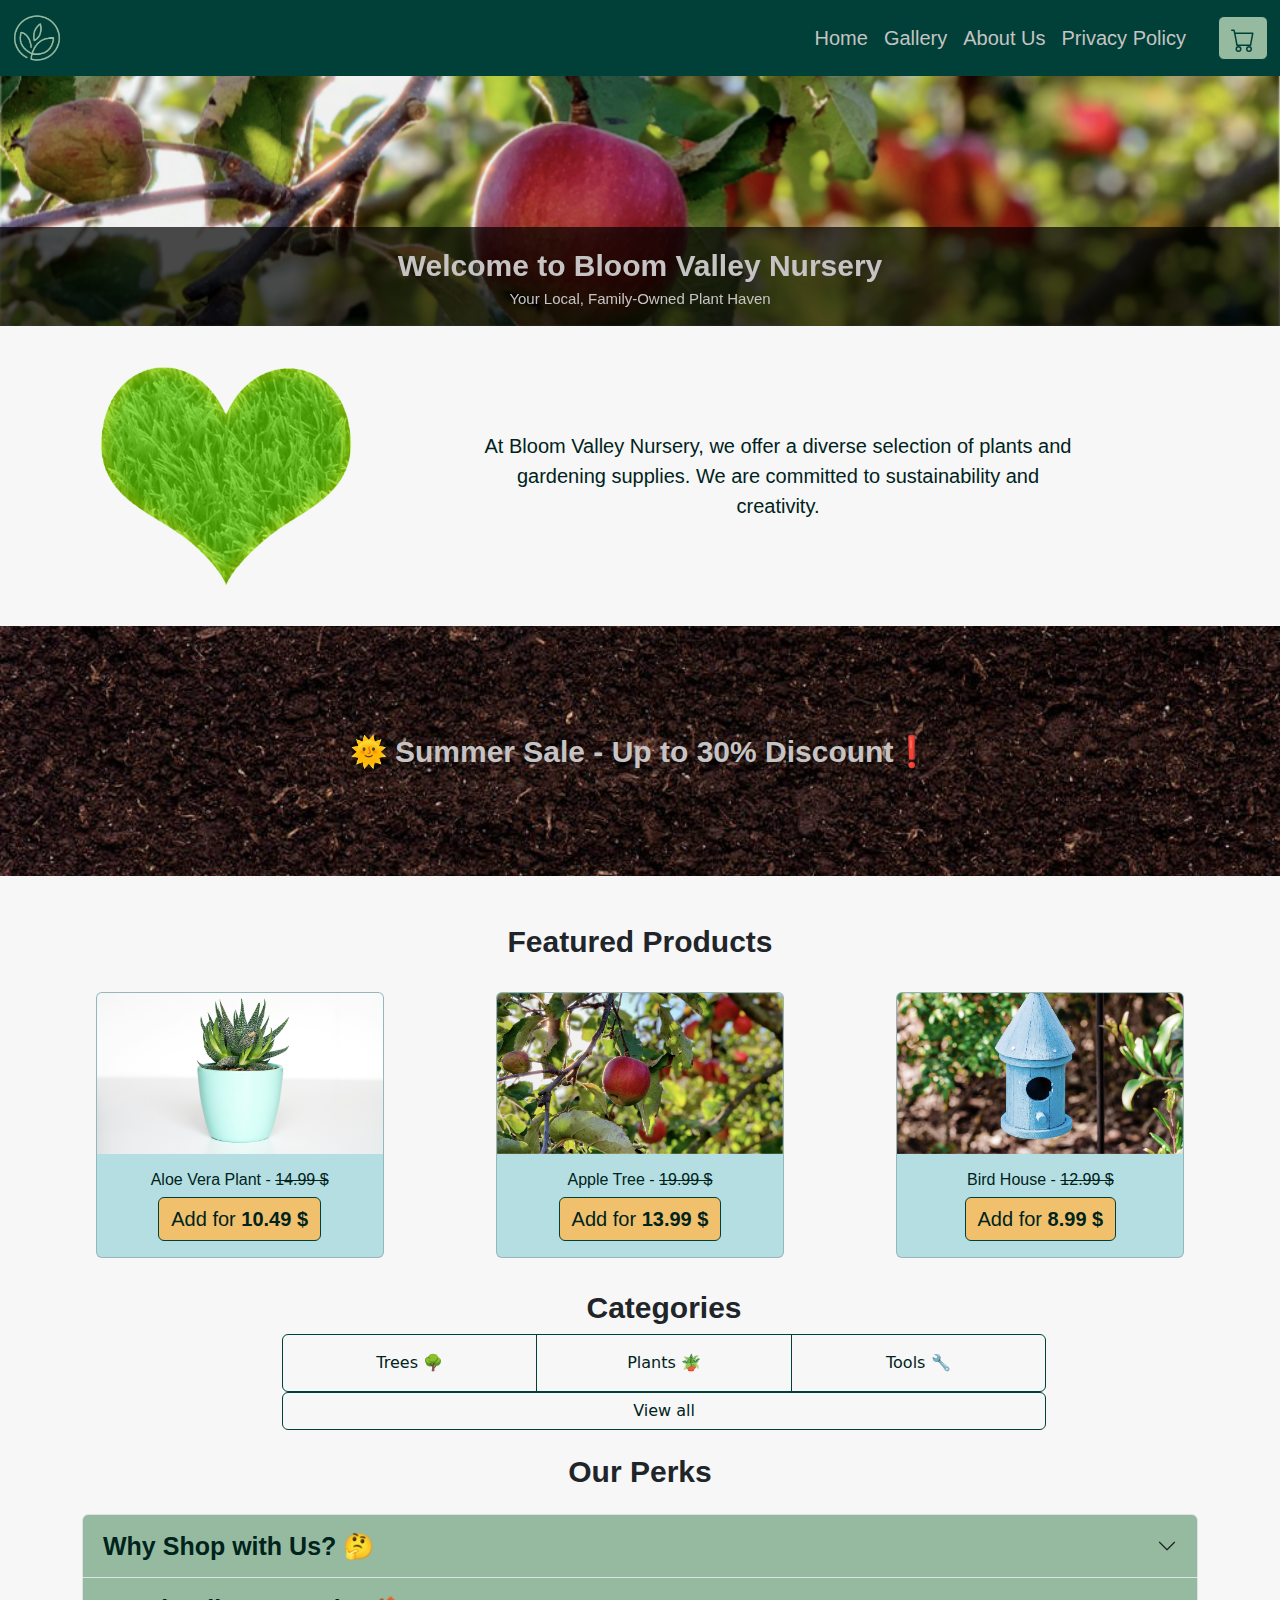
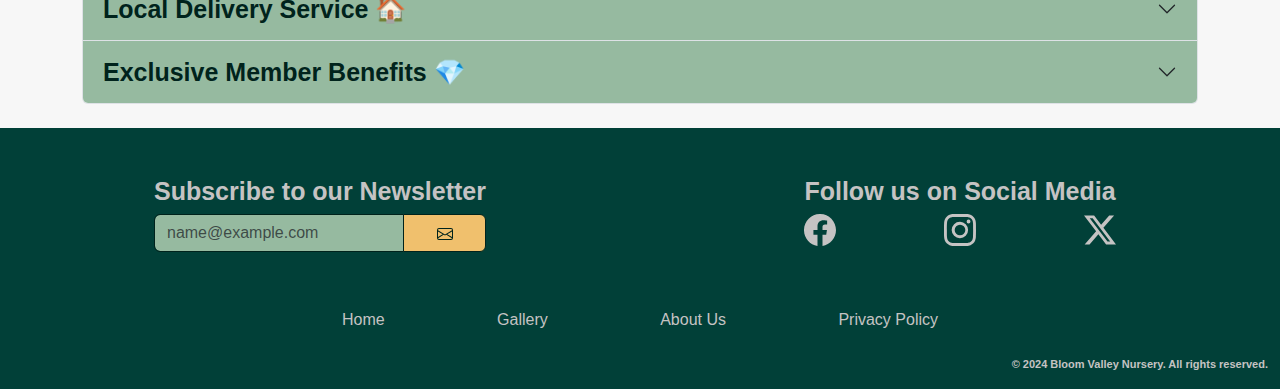
<file: index.html>
<!DOCTYPE html>
<html lang="en">

<head>
  <!-- Metadata and title -->
  <meta charset="UTF-8">
  <meta name="viewport" content="width=device-width, initial-scale=1.0">
  <title>Home - Bloom Valley Nursery</title>
  
  <!-- Bootstrap CSS for styling -->
  <link href="https://cdn.jsdelivr.net/npm/bootstrap@5.3.3/dist/css/bootstrap.min.css" rel="stylesheet"
    integrity="sha384-QWTKZyjpPEjISv5WaRU9OFeRpok6YctnYmDr5pNlyT2bRjXh0JMhjY6hW+ALEwIH" crossorigin="anonymous">
  
  <!-- Custom CSS files -->
  <link href="home.css" rel="stylesheet">
  <link href="assets/typography.css" rel="stylesheet">
</head>

<body>
  <!-- Navigation bar -->
  <header id="main-navbar"></header>

  <!-- Welcome Section with Carousel -->
  <div id="welcome" class="container-fluid title-large text-center px-0 position-relative">
    <div id="autoCarousel" class="carousel slide" data-bs-ride="carousel">
      <div class="carousel-inner">
        <!-- Carousel items -->
        <div class="carousel-item active">
          <img src="assets/carousel/img1.png" class="d-block w-100" alt="Image 1">
        </div>
        <div class="carousel-item">
          <img src="assets/carousel/img2.png" class="d-block w-100" alt="Image 2">
        </div>
        <div class="carousel-item">
          <img src="assets/carousel/img3.png" class="d-block w-100" alt="Image 3">
        </div>
      </div>
    </div>
    <div id="home-title" class="position-absolute bottom-0 end-0 p-3">
      <div class="title-large">Welcome to Bloom Valley Nursery</div>
      <div class="subtitle">Your Local, Family-Owned Plant Haven</div>
    </div>
  </div>

  <!-- Introduction Section -->
  <div id="introduction" class="container-fluid my-4">
    <div class="row">
      <div class="col-6 col-md-3 d-flex justify-content-center align-items-center">
        <img src="assets/grassHeart.png" class="img-fluid mx-auto" alt="Heart-shaped grass">
      </div>
      <div class="col-6 col-md-9 d-flex justify-content-center align-items-center">
        <p class="body-large text-end text-md-center my-0">
          At Bloom Valley Nursery, we offer a diverse selection of plants and gardening supplies. We are committed to sustainability and creativity.
        </p>
      </div>
    </div>
  </div>

  <!-- Promotion Section -->
  <div id="promotion" class="container-fluid p-0 m-0 position-relative">
    <img src="assets/soil.png" class="d-block w-100" alt="Soil">
    <p class="title-large position-absolute top-50 start-50 translate-middle mb-0 mt-4 mt-sm-4 mt-md-0 text-center">
      🌞 Summer Sale - Up to 30% Discount❗
    </p>
  </div>

  <!-- Featured Products Section -->
  <div id="featured-products" class="container-fluid d-flex justify-content-center pt-4">
    <div class="row">
      <div class="col-12">
        <h1 class="title-large my-4 text-center">Featured Products</h1>
      </div>
      <!-- Product Cards -->
      <div class="col m-2 p-0 d-flex justify-content-center">
        <div class="card" style="width: 18rem;">
          <img src="assets/products/aloe.png" class="card-img-top" alt="aloe">
          <div class="card-body d-flex flex-column justify-content-center align-items-center">
            <h5 class="card-title body">Aloe Vera Plant - <span class="text-decoration-line-through">14.99 $</span></h5>
            <button class="btn btn-primary body-large add-to-cart-btn" data-item="Aloe Vera Plant" data-price="10.49"">Add for <strong>10.49 $</strong></button>
          </div>
        </div>
      </div>
      <div class="col m-2 p-0 d-flex justify-content-center">
        <div class="card" style="width: 18rem;">
          <img src="../assets/products/appleTree.png" class="card-img-top" alt="appleTree">
          <div class="card-body d-flex flex-column justify-content-center align-items-center">
            <h5 class="card-title body">Apple Tree - <span class="text-decoration-line-through">19.99 $</span></h5>
            <button class="btn btn-primary body-large add-to-cart-btn" data-item="Apple Tree" data-price="13.99"">Add for <strong>13.99 $</strong></button>
          </div>
        </div>
      </div>
      <div class="col m-2 p-0 d-flex justify-content-center">
        <div class="card" style="width: 18rem;">
          <img src="../assets/products/birdHouse.png" class="card-img-top" alt="birdHouse">
          <div class="card-body d-flex flex-column justify-content-center align-items-center">
            <h5 class="card-title body">Bird House - <span class="text-decoration-line-through">12.99 $</span></h5>
            <button class="btn btn-primary body-large add-to-cart-btn" data-item="Bird House" data-price="8.99"">Add for <strong>8.99 $</strong></button>
          </div>
        </div>
      </div>
    </div>
  </div>

  <!-- Categories Section -->
  <div id="categories" class="container-fluid d-flex justify-content-center mt-4 mx-4">
    <div class="row">
      <div class="col-12">
        <h1 class="text-center title-large">Categories</h1>
      </div>
      <div class="col-12 d-flex justify-content-center p-0">
        <div class="btn-group w-100" role="group">
          <a href="gallery/gallery.html#trees" class="btn btn-outline-primary px-5 py-3 w-100">Trees 🌳</a>
          <a href="gallery/gallery.html#plants" class="btn btn-outline-primary px-5 py-3 w-100">Plants 🪴</a>
          <a href="gallery/gallery.html#tools" class="btn btn-outline-primary px-5 py-3 w-100">Tools 🔧</a>
        </div>
      </div>
      <div class="col-12 d-flex justify-content-center p-0">
        <a href="gallery/gallery.html" class="btn btn-outline-primary w-100">View all</a>
      </div>
    </div>
  </div>

  <!-- Perks Section -->
  <div id="perks" class="container mt-4">
    <h1 class="text-center title-large mb-4">Our Perks</h1>
    <div class="accordion" id="accordionExample">
      <!-- Accordion Item 1 -->
      <div class="accordion-item">
        <h2 class="accordion-header">
          <button class="accordion-button collapsed title" type="button" data-bs-toggle="collapse"
            data-bs-target="#collapseOne">
            Why Shop with Us? 🤔
          </button>
        </h2>
        <div id="collapseOne" class="accordion-collapse collapse" data-bs-parent="#accordionExample">
          <div class="accordion-body body">
            <ul>
              <li><strong>✅ High-Quality Plants</strong>: We offer only the highest quality plants.</li>
              <li><strong>🧑‍🌾 Expert Gardening Advice</strong>: Get tips from our knowledgeable staff.</li>
              <li><strong>♻️ Sustainable Practices</strong>: Committed to eco-friendly practices.</li>
            </ul>
          </div>
        </div>
      </div>
      <!-- Accordion Item 2 -->
      <div class="accordion-item">
        <h2 class="accordion-header">
          <button class="accordion-button collapsed title" type="button" data-bs-toggle="collapse"
            data-bs-target="#collapseTwo">
            Local Delivery Service 🏠
          </button>
        </h2>
        <div id="collapseTwo" class="accordion-collapse collapse" data-bs-parent="#accordionExample">
          <div class="accordion-body body">
            <ul>
              <li><strong>⏩ Convenient and Fast</strong>: Delivery right to your doorstep.</li>
              <li><strong>🔐 Safe and Secure</strong>: Carefully packaged and transported.</li>
              <li><strong>⌚ Flexible Scheduling</strong>: Choose a delivery time that suits you.</li>
            </ul>
          </div>
        </div>
      </div>
      <!-- Accordion Item 3 -->
      <div class="accordion-item">
        <h2 class="accordion-header">
          <button class="accordion-button collapsed title" type="button" data-bs-toggle="collapse"
            data-bs-target="#collapseThree">
            Exclusive Member Benefits 💎
          </button>
        </h2>
        <div id="collapseThree" class="accordion-collapse collapse" data-bs-parent="#accordionExample">
          <div class="accordion-body body">
            <ul>
              <li><strong>👑 Loyalty Rewards Program</strong>: Earn points and redeem for discounts.</li>
              <li><strong>🚩 Members-Only Events</strong>: Invitations to exclusive events.</li>
              <li><strong>🕐 Early Access to Sales</strong>: Be the first to know about sales and offers.</li>
            </ul>
          </div>
        </div>
      </div>
    </div>
  </div>

  <!-- Footer -->
  <footer id="main-footer"></footer>

  <!-- JavaScript files -->
  <script src="home.js"></script>
  <script src="store-interactions.js"></script>
  <script src="https://cdn.jsdelivr.net/npm/bootstrap@5.3.3/dist/js/bootstrap.bundle.min.js"
    integrity="sha384-YvpcrYf0tY3lHB60NNkmXc5s9fDVZLESaAA55NDzOxhy9GkcIdslK1eN7N6jIeHz" crossorigin="anonymous"></script>
</body>

</html>
</file>
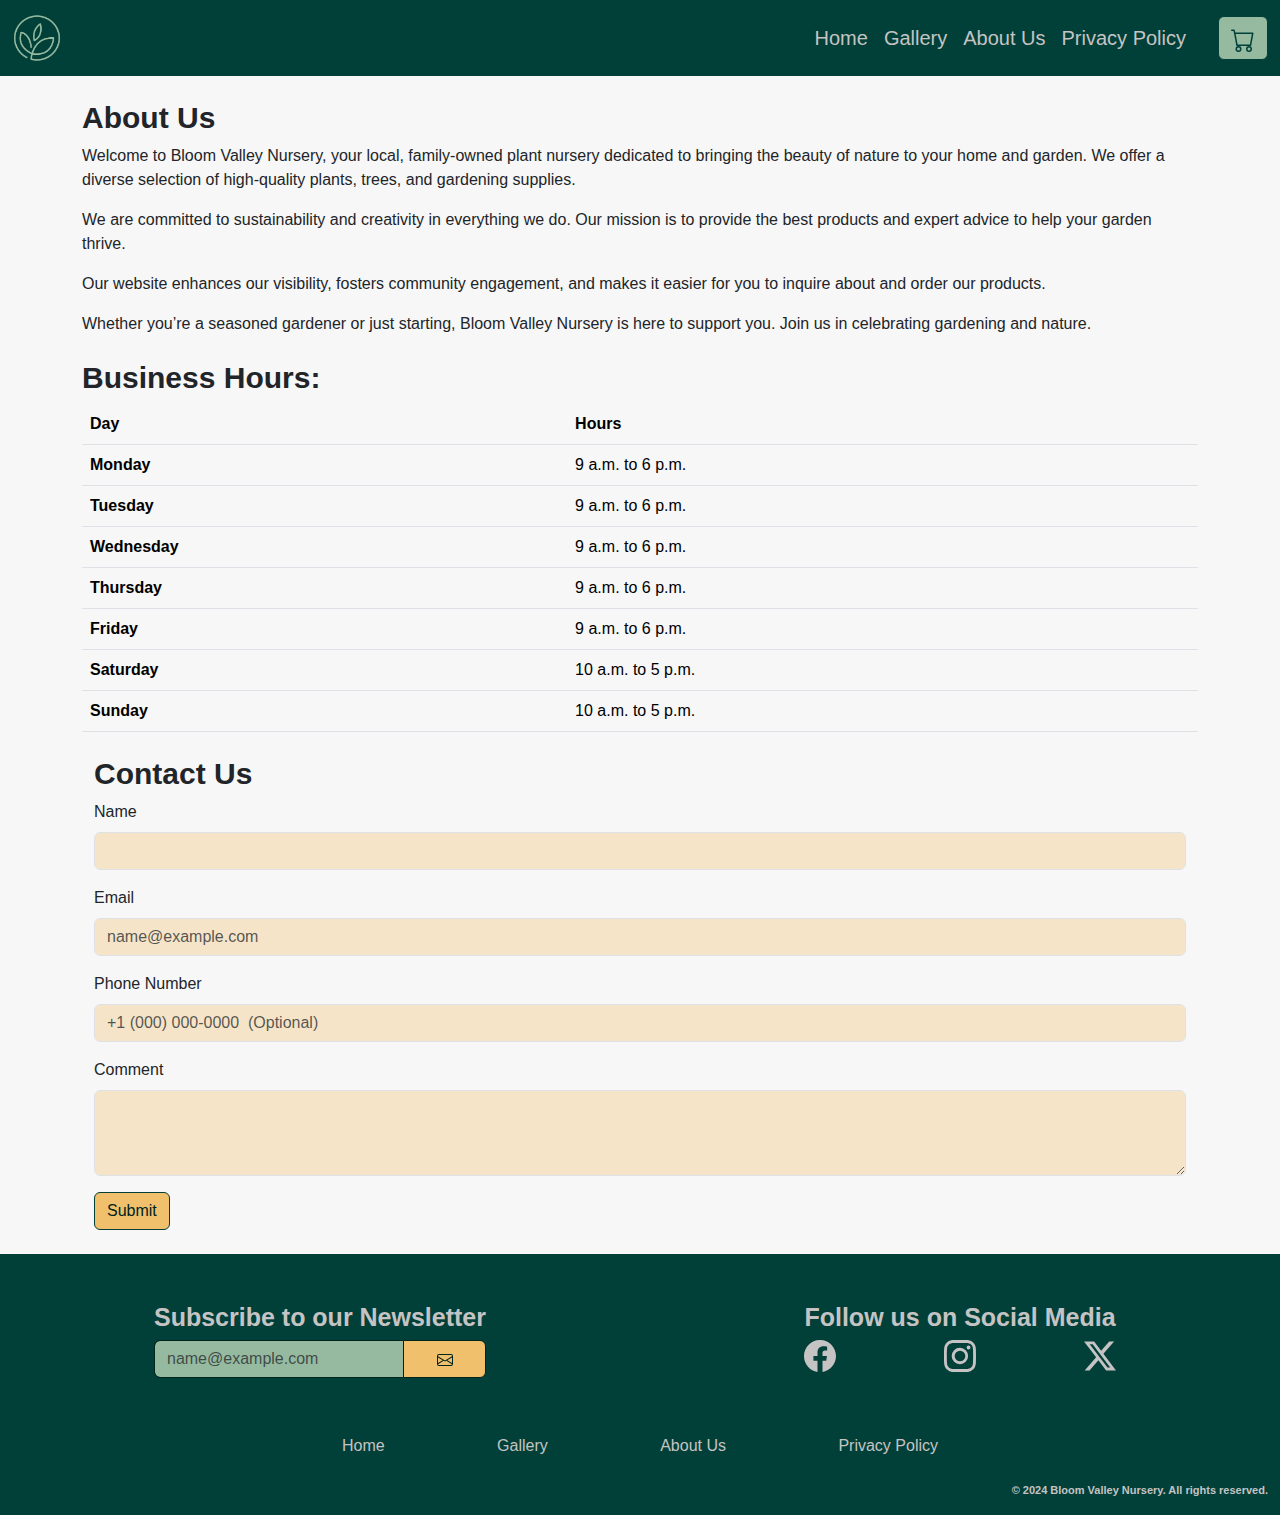
<file: about-us/about-us.html>
<!DOCTYPE html>
<html lang="en">

<head>
  <!-- Metadata and title -->
  <meta charset="utf-8">
  <meta name="viewport" content="width=device-width">
  <title>About Us - Bloom Valley Nursery</title>

  <!-- Bootstrap CSS for styling -->
  <link href="https://cdn.jsdelivr.net/npm/bootstrap@5.3.3/dist/css/bootstrap.min.css" rel="stylesheet"
    integrity="sha384-QWTKZyjpPEjISv5WaRU9OFeRpok6YctnYmDr5pNlyT2bRjXh0JMhjY6hW+ALEwIH" crossorigin="anonymous">

  <!-- Custom CSS files -->
  <link href="../home.css" rel="stylesheet" type="text/css" />
  <link href="../assets/typography.css" rel="stylesheet" type="text/css" />
</head>

<body>
  <!-- Navigation bar -->
  <header id="main-navbar"></header>

  <div class="container my-4 body">
    <!-- Page title and content -->
    <h1 class="title-large">About Us</h1>
    <p>Welcome to Bloom Valley Nursery, your local, family-owned plant nursery dedicated to bringing the beauty of nature to your home and garden. We offer a diverse selection of high-quality plants, trees, and gardening supplies.</p>
    <p>We are committed to sustainability and creativity in everything we do. Our mission is to provide the best products and expert advice to help your garden thrive.</p>
    <p>Our website enhances our visibility, fosters community engagement, and makes it easier for you to inquire about and order our products.</p>
    <p>Whether you’re a seasoned gardener or just starting, Bloom Valley Nursery is here to support you. Join us in celebrating gardening and nature.</p>

    <!-- Business hours -->
    <h1 class="title-large mt-4">Business Hours:</h1>
    <table id="business-hours" class="table">
      <thead>
        <tr>
          <th scope="col">Day</th>
          <th scope="col">Hours</th>
        </tr>
      </thead>
      <tbody>
        <tr><th scope="row">Monday</th><td>9 a.m. to 6 p.m.</td></tr>
        <tr><th scope="row">Tuesday</th><td>9 a.m. to 6 p.m.</td></tr>
        <tr><th scope="row">Wednesday</th><td>9 a.m. to 6 p.m.</td></tr>
        <tr><th scope="row">Thursday</th><td>9 a.m. to 6 p.m.</td></tr>
        <tr><th scope="row">Friday</th><td>9 a.m. to 6 p.m.</td></tr>
        <tr><th scope="row">Saturday</th><td>10 a.m. to 5 p.m.</td></tr>
        <tr><th scope="row">Sunday</th><td>10 a.m. to 5 p.m.</td></tr>
      </tbody>
    </table>

    <!-- Contact form -->
    <div class="container mt-4">
      <h1 class="title-large">Contact Us</h1>
      <form id="contact-us" class="body">
        <div class="mb-3">
          <label for="name" class="form-label">Name</label>
          <input type="text" class="form-control" id="name" required>
        </div>
        <div class="mb-3">
          <label for="email" class="form-label">Email</label>
          <input type="email" class="form-control" placeholder="name@example.com" id="email" required>
        </div>
        <div class="mb-3">
          <label for="phone" class="form-label">Phone Number</label>
          <input type="tel" class="form-control" placeholder="+1 (000) 000-0000  (Optional)" id="phone">
        </div>
        <div class="mb-3">
          <label for="comment" class="form-label">Comment</label>
          <textarea class="form-control" id="comment" rows="3" required></textarea>
        </div>
        <button type="submit" class="btn btn-primary" onclick="submitForm()">Submit</button>
      </form>
    </div>
  </div>
  
  <!-- Footer -->
  <footer id="main-footer"></footer>

  <!-- Scripts -->
  <script src="../home.js"></script>
  <script src="contact.js"></script>
  <script src="../store-interactions.js"></script>
  <script src="https://cdn.jsdelivr.net/npm/bootstrap@5.3.3/dist/js/bootstrap.bundle.min.js"
    integrity="sha384-YvpcrYf0tY3lHB60NNkmXc5s9fDVZLESaAA55NDzOxhy9GkcIdslK1eN7N6jIeHz" crossorigin="anonymous"></script>
</body>

<!-- Hidden image so store-interactions.js works without issues -->
<img class="d-none" src="../assets/grassHeart.png">
  
</html>
</file>
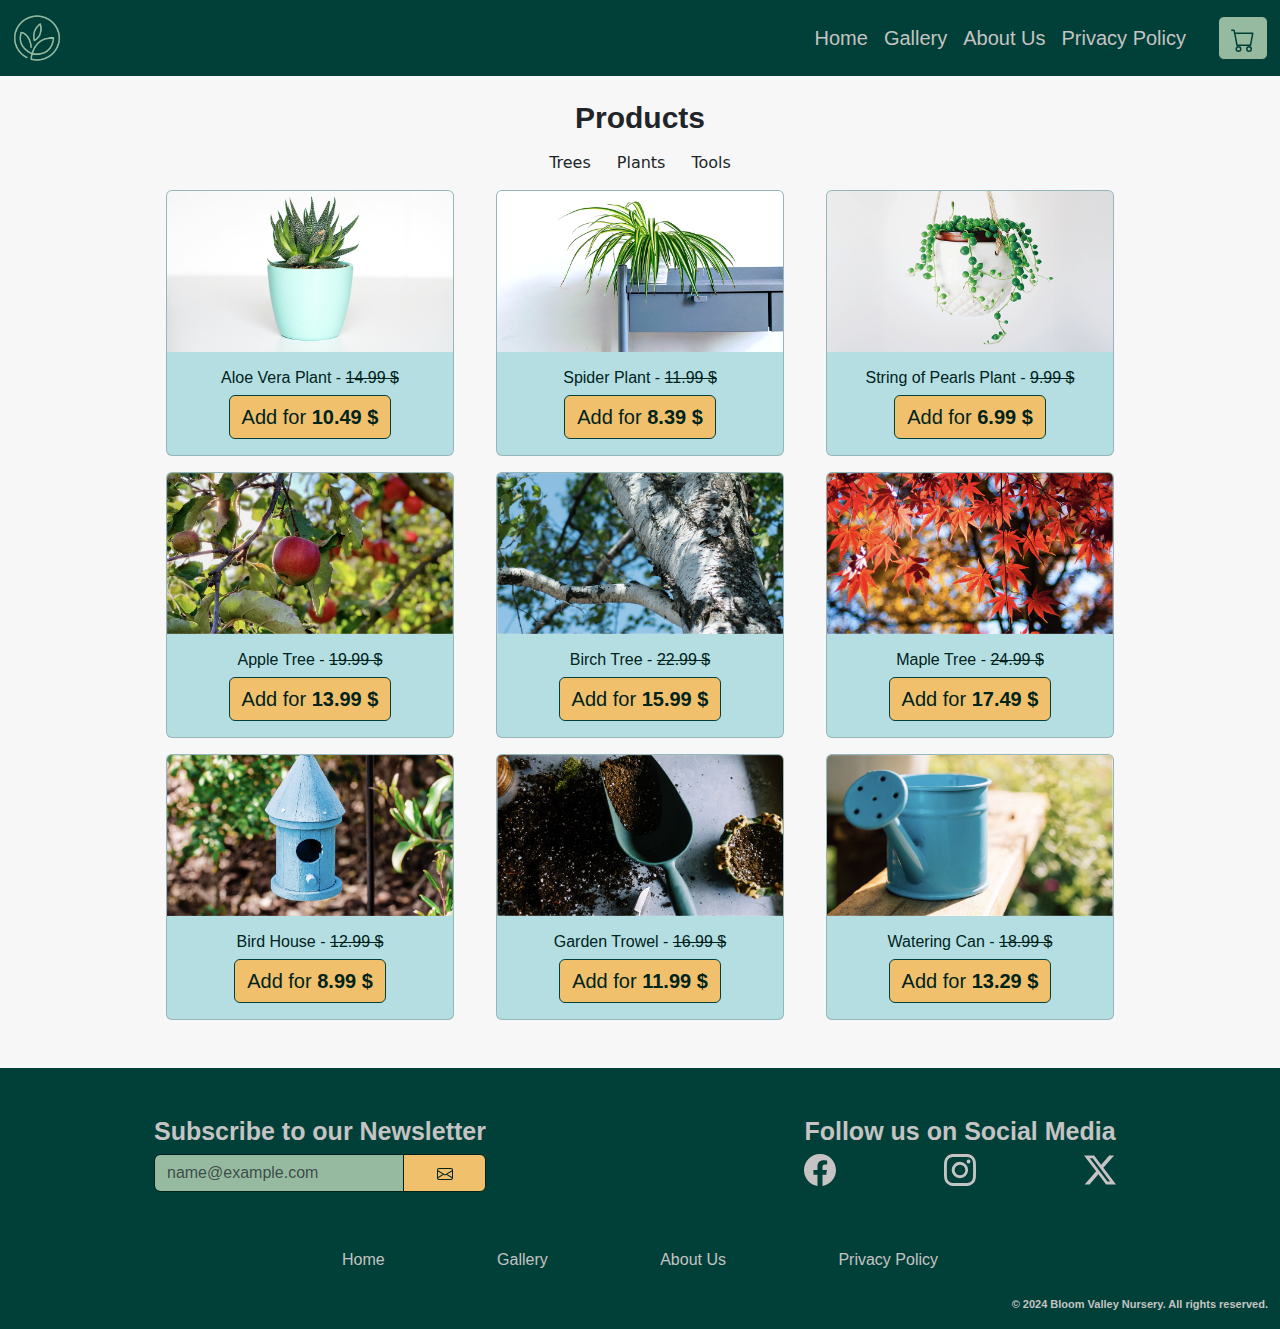
<file: gallery/gallery.html>
<!DOCTYPE html>
<html lang="en">

<head>
  <!-- Metadata and title -->
  <meta charset="utf-8">
  <meta name="viewport" content="width=device-width">
  <title>Gallery - Bloom Valley Nursery</title>

  <!-- Bootstrap CSS for styling -->
  <link href="https://cdn.jsdelivr.net/npm/bootstrap@5.3.3/dist/css/bootstrap.min.css" rel="stylesheet"
    integrity="sha384-QWTKZyjpPEjISv5WaRU9OFeRpok6YctnYmDr5pNlyT2bRjXh0JMhjY6hW+ALEwIH" crossorigin="anonymous">

  <!-- Custom CSS files -->
  <link href="../home.css" rel="stylesheet" type="text/css" />
  <link href="../assets/typography.css" rel="stylesheet" type="text/css" />
</head>

<body>
  <!-- Navigation bar -->
  <header id="main-navbar"></header>

  <!-- Main content area -->
  <div id="products" class="container-fluid pt-4 pb-3">
    <div class="row d-flex justify-content-center">
      <div class="col-12">
        <h1 class="title-large text-center">Products</h1>
      </div>
      <div class="container-fluid d-flex justify-content-center">
        <!-- Product filters -->
        <input type="checkbox" class="btn-check" id="trees-sel" autocomplete="off">
        <label class="btn" for="trees-sel">Trees</label>

        <input type="checkbox" class="btn-check" id="plants-sel" autocomplete="off">
        <label class="btn" for="plants-sel">Plants</label>

        <input type="checkbox" class="btn-check" id="tools-sel" autocomplete="off">
        <label class="btn" for="tools-sel">Tools</label>
      </div>
      <div class="row d-flex justify-content-center">
        <!-- Product cards -->
        <div class="col-12 col-sm-6 col-md-4 col-lg-3 m-2 p-0 d-flex justify-content-center">
          <div class="card" style="width: 18rem;" data-category="plants">
            <img src="../assets/products/aloe.png" class="card-img-top" alt="aloe">
            <div class="card-body d-flex flex-column justify-content-center align-items-center">
              <h5 class="card-title body">Aloe Vera Plant - <span class="text-decoration-line-through">14.99 $</span></h5>
              <button class="btn btn-primary body-large add-to-cart-btn" data-item="Aloe Vera Plant" data-price="10.49">
                Add for <strong>10.49 $</strong>
              </button>
            </div>
          </div>
        </div>
        <div class="col-12 col-sm-6 col-md-4 col-lg-3 m-2 p-0 d-flex justify-content-center">
          <div class="card" style="width: 18rem;" data-category="plants">
            <img src="../assets/products/spiderPlant.png" class="card-img-top" alt="spiderPlant">
            <div class="card-body d-flex flex-column justify-content-center align-items-center">
              <h5 class="card-title body">Spider Plant - <span class="text-decoration-line-through">11.99 $</span></h5>
              <button class="btn btn-primary body-large add-to-cart-btn" data-item="Spider Plant" data-price="8.39"">Add for <strong>8.39 $</strong></button>
            </div>
          </div>
        </div>
        <div class="col-12 col-sm-6 col-md-4 col-lg-3 m-2 p-0 d-flex justify-content-center">
          <div class="card" style="width: 18rem;" data-category="plants">
            <img src="../assets/products/stringPearls.png" class="card-img-top" alt="stringPearls">
            <div class="card-body d-flex flex-column justify-content-center align-items-center">
              <h5 class="card-title body">String of Pearls Plant - <span class="text-decoration-line-through">9.99
                  $</span></h5>
              <button class="btn btn-primary body-large add-to-cart-btn" data-item="String of Pearls Plant" data-price="6.99">Add for <strong>6.99 $</strong></button>
            </div>
          </div>
        </div>
        <div class="col-12 col-sm-6 col-md-4 col-lg-3 m-2 p-0 d-flex justify-content-center">
          <div class="card" style="width: 18rem;" data-category="trees">
            <img src="../assets/products/appleTree.png" class="card-img-top" alt="appleTree">
            <div class="card-body d-flex flex-column justify-content-center align-items-center">
              <h5 class="card-title body">Apple Tree - <span class="text-decoration-line-through">19.99 $</span></h5>
              <button class="btn btn-primary body-large add-to-cart-btn" data-item="Apple Tree" data-price="13.99"">Add for <strong>13.99 $</strong></button>
            </div>
          </div>
        </div>
        <div class="col-12 col-sm-6 col-md-4 col-lg-3 m-2 p-0 d-flex justify-content-center">
          <div class="card" style="width: 18rem;" data-category="trees">
            <img src="../assets/products/birchTree.png" class="card-img-top" alt="birchTree">
            <div class="card-body d-flex flex-column justify-content-center align-items-center">
              <h5 class="card-title body">Birch Tree - <span class="text-decoration-line-through">22.99 $</span></h5>
              <button class="btn btn-primary body-large add-to-cart-btn" data-item="Birch Tree" data-price="15.99">Add for <strong>15.99 $</strong></button>
            </div>
          </div>
        </div>
        <div class="col-12 col-sm-6 col-md-4 col-lg-3 m-2 p-0 d-flex justify-content-center">
          <div class="card" style="width: 18rem;" data-category="trees">
            <img src="../assets/products/mapleTree.png" class="card-img-top" alt="mapleTree">
            <div class="card-body d-flex flex-column justify-content-center align-items-center">
              <h5 class="card-title body">Maple Tree - <span class="text-decoration-line-through">24.99 $</span></h5>
              <button class="btn btn-primary body-large add-to-cart-btn" data-item="Maple Tree" data-price="17.49">Add for <strong>17.49 $</strong></button>
            </div>
          </div>
        </div>
        <div class="col-12 col-sm-6 col-md-4 col-lg-3 m-2 p-0 d-flex justify-content-center">
          <div class="card" style="width: 18rem;" data-category="tools">
            <img src="../assets/products/birdHouse.png" class="card-img-top" alt="birdHouse">
            <div class="card-body d-flex flex-column justify-content-center align-items-center">
              <h5 class="card-title body">Bird House - <span class="text-decoration-line-through">12.99 $</span></h5>
              <button class="btn btn-primary body-large add-to-cart-btn" data-item="Bird House" data-price="8.99"">Add for <strong>8.99 $</strong></button>
            </div>
          </div>
        </div>
        <div class="col-12 col-sm-6 col-md-4 col-lg-3 m-2 p-0 d-flex justify-content-center">
          <div class="card" style="width: 18rem;" data-category="tools">
            <img src="../assets/products/gardenTrowel.png" class="card-img-top" alt="gardenTrowel">
            <div class="card-body d-flex flex-column justify-content-center align-items-center">
              <h5 class="card-title body">Garden Trowel - <span class="text-decoration-line-through">16.99 $</span></h5>
              <button class="btn btn-primary body-large add-to-cart-btn" data-item="Garden Trowel" data-price="11.99"">Add for <strong>11.99 $</strong></button>
            </div>
          </div>
        </div>
        <div class="col-12 col-sm-6 col-md-4 col-lg-3 m-2 p-0 d-flex justify-content-center">
          <div class="card" style="width: 18rem;" data-category="tools">
            <img src="../assets/products/wateringCan.png" class="card-img-top" alt="wateringCan">
            <div class="card-body d-flex flex-column justify-content-center align-items-center">
              <h5 class="card-title body">Watering Can - <span class="text-decoration-line-through">18.99 $</span></h5>
              <button class="btn btn-primary body-large add-to-cart-btn" data-item="Watering Can" data-price="13.29">Add for <strong>13.29 $</strong></button>
            </div>
          </div>
        </div>
        <!-- Additional product cards go here -->
      </div>
    </div>
  </div>

  <!-- Footer -->
  <footer id="main-footer"></footer>

  <!-- JavaScript files -->
  <script src="../home.js"></script>
  <script src="filter.js"></script>
  <script src="../store-interactions.js"></script>
  <script src="https://cdn.jsdelivr.net/npm/bootstrap@5.3.3/dist/js/bootstrap.bundle.min.js"
    integrity="sha384-YvpcrYf0tY3lHB60NNkmXc5s9fDVZLESaAA55NDzOxhy9GkcIdslK1eN7N6jIeHz" crossorigin="anonymous"></script>
</body>

</html>
</file>
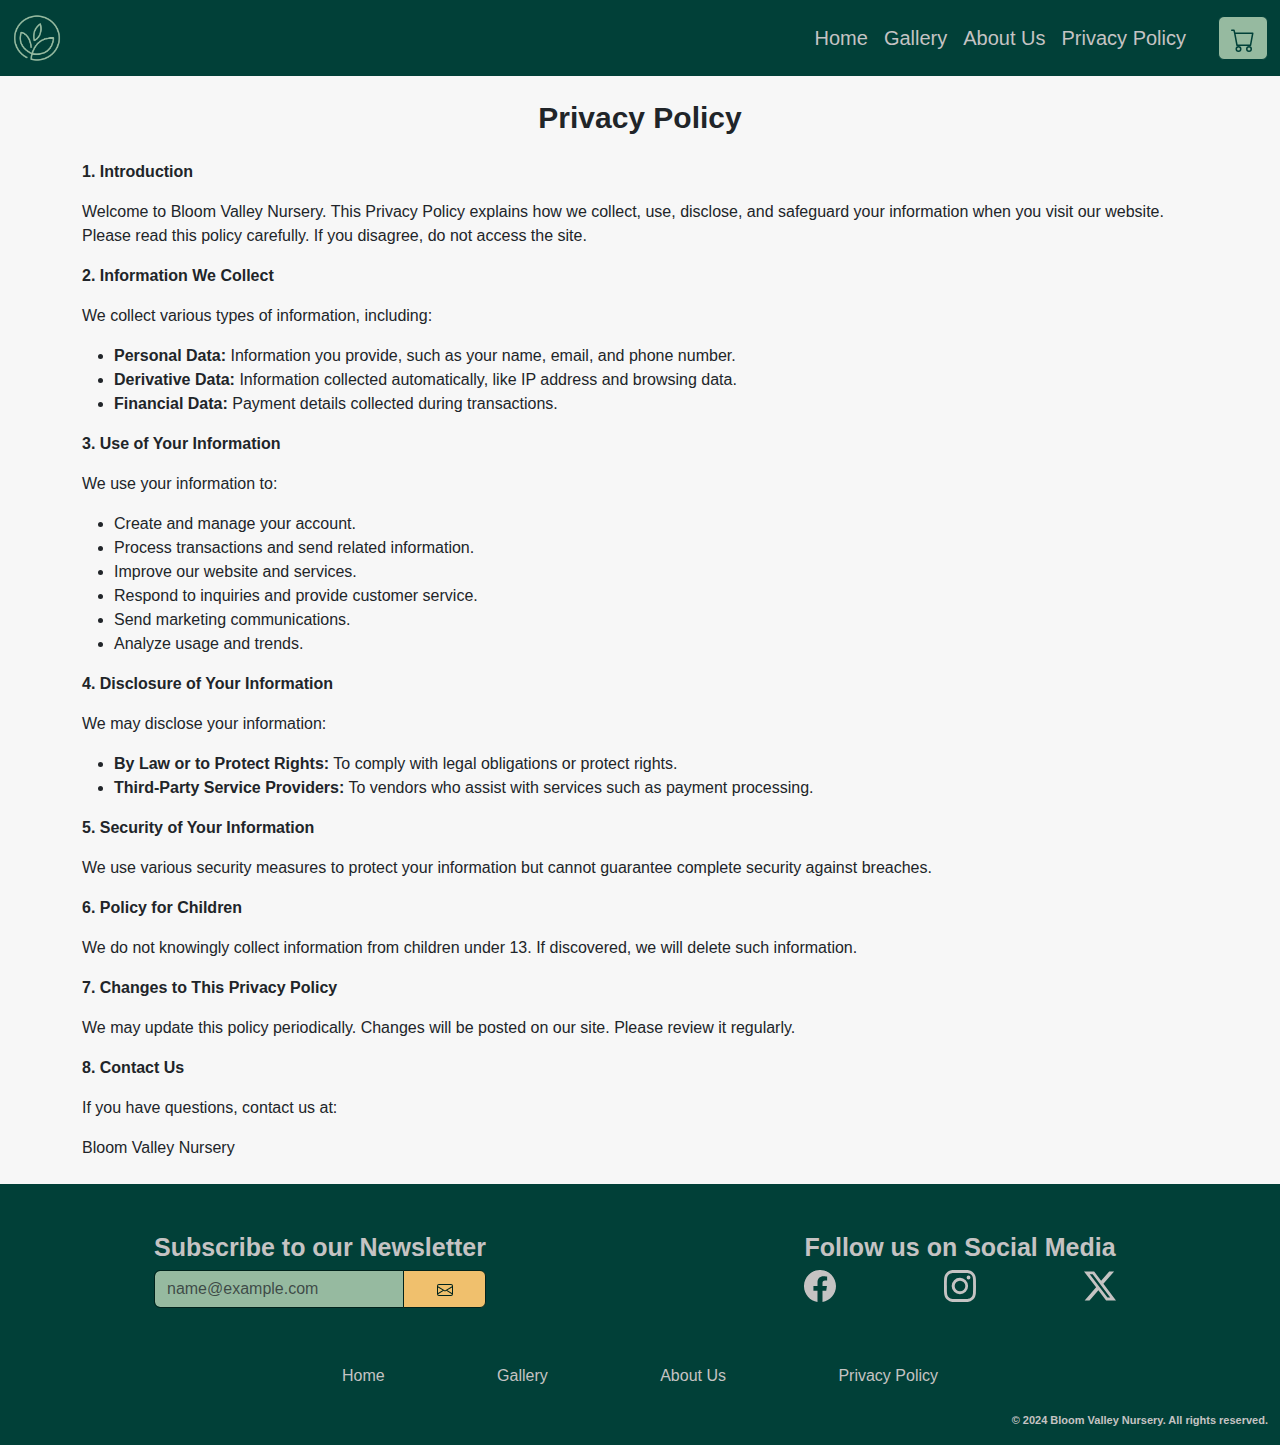
<file: privacy-policy/privacy-policy.html>
<!DOCTYPE html>
<html lang="en">

<head>
  <!-- Metadata and title -->
  <meta charset="utf-8">
  <meta name="viewport" content="width=device-width">
  <title>Privacy Policy - Bloom Valley Nursery</title>

  <!-- Bootstrap CSS for styling -->
  <link href="https://cdn.jsdelivr.net/npm/bootstrap@5.3.3/dist/css/bootstrap.min.css" rel="stylesheet"
    integrity="sha384-QWTKZyjpPEjISv5WaRU9OFeRpok6YctnYmDr5pNlyT2bRjXh0JMhjY6hW+ALEwIH" crossorigin="anonymous">

  <!-- Custom CSS files -->
  <link href="../home.css" rel="stylesheet" type="text/css" />
  <link href="../assets/typography.css" rel="stylesheet" type="text/css" />
</head>

<body>
  <!-- Navigation bar -->
  <header id="main-navbar"></header>

  <div class="container my-4 body">
    <!-- Privacy Policy content -->
    <h1 class="title-large text-center mb-4">Privacy Policy</h1>
    
    <!-- Sections of Privacy Policy -->
    <p><strong>1. Introduction</strong></p>
    <p>Welcome to Bloom Valley Nursery. This Privacy Policy explains how we collect, use, disclose, and safeguard your information when you visit our website. Please read this policy carefully. If you disagree, do not access the site.</p>

    <p><strong>2. Information We Collect</strong></p>
    <p>We collect various types of information, including:</p>
    <ul>
      <li><strong>Personal Data:</strong> Information you provide, such as your name, email, and phone number.</li>
      <li><strong>Derivative Data:</strong> Information collected automatically, like IP address and browsing data.</li>
      <li><strong>Financial Data:</strong> Payment details collected during transactions.</li>
    </ul>

    <p><strong>3. Use of Your Information</strong></p>
    <p>We use your information to:</p>
    <ul>
      <li>Create and manage your account.</li>
      <li>Process transactions and send related information.</li>
      <li>Improve our website and services.</li>
      <li>Respond to inquiries and provide customer service.</li>
      <li>Send marketing communications.</li>
      <li>Analyze usage and trends.</li>
    </ul>

    <p><strong>4. Disclosure of Your Information</strong></p>
    <p>We may disclose your information:</p>
    <ul>
      <li><strong>By Law or to Protect Rights:</strong> To comply with legal obligations or protect rights.</li>
      <li><strong>Third-Party Service Providers:</strong> To vendors who assist with services such as payment processing.</li>
    </ul>

    <p><strong>5. Security of Your Information</strong></p>
    <p>We use various security measures to protect your information but cannot guarantee complete security against breaches.</p>

    <p><strong>6. Policy for Children</strong></p>
    <p>We do not knowingly collect information from children under 13. If discovered, we will delete such information.</p>

    <p><strong>7. Changes to This Privacy Policy</strong></p>
    <p>We may update this policy periodically. Changes will be posted on our site. Please review it regularly.</p>

    <p><strong>8. Contact Us</strong></p>
    <p>If you have questions, contact us at:</p>
    <p>Bloom Valley Nursery</p>
  </div>

    <!-- Footer -->
    <footer id="main-footer"></footer>

  <!-- Scripts -->
  <script src="../home.js"></script>
  <script src="../store-interactions.js"></script>
  <script src="https://cdn.jsdelivr.net/npm/bootstrap@5.3.3/dist/js/bootstrap.bundle.min.js"
    integrity="sha384-YvpcrYf0tY3lHB60NNkmXc5s9fDVZLESaAA55NDzOxhy9GkcIdslK1eN7N6jIeHz" crossorigin="anonymous"></script>
</body>

<!-- Hidden image so store-interactions.js works without issues -->
<img class="d-none" src="../assets/grassHeart.png">

</html>
</file>
<file: home.css>
/* General Styles */
html {
  height: 100%;
  width: 100%;
}

html, body {
  overflow-x: hidden;
}

body {
  background-color: #f7f7f7;
}

/* Welcome Section */
#welcome {
  background-color: transparent !important;
}

#welcome .carousel-item img {
  width: 100%;
  height: 250px;
  object-fit: cover;
}

@media (max-width: 767px) {
  #welcome .carousel-item img {
    height: 50vw;
  }
}

/* Introduction Section */
#introduction p {
  color: #00231c;
}

@media (min-width: 768px) {
  #introduction {
    padding-left: 100px;
    padding-right: 100px;
  }

  #introduction .body-large {
    padding-left: 100px;
    padding-right: 100px;
  }
}

/* Home Title */
#home-title {
  background-color: rgba(0, 0, 0, 0.7);
  width: 100vw;
  color: #c5c3c3;
}

/* Promotion Section */
#promotion img {
  width: 100%;
  height: 250px;
  object-fit: cover;
}

#promotion p {
  color: #c5c3c3;
}

@media (max-width: 767px) {
  #promotion img {
    height: 50vw;
  }
}

/* Featured Products Section */
#featured-products .card,
#products .card {
  background-color: #b5dee2;
  color: #00231c;
}

#featured-products .btn-primary,
#products .btn-primary {
  background-color: #f0c06d;
  border-color: #014038;
  color: #00231c;
}

/* Categories Section */
#categories .btn-outline-primary {
  color: #00231c;
  border-color: #014038;
}

#categories .btn-outline-primary:hover {
  color: #f0c06d;
  background-color: #014038;
  border-color: #014038;
  font-weight: bold;
}

/* Perks Section */
#perks button {
  background-color: #96baa0;
  color: #00231c;
}

#perks .accordion-body {
  background-color: #014038;
  color: #c5c3c3;
}

#perks .accordion-body strong {
  color: #f0c06d;
}

/* Business Hours */
#business-hours td,
#business-hours th {
  background-color: #fff0;
}

/* Contact Us */
#contact-us input,
#contact-us textarea {
  background-color: #f0c06d59;
}

#contact-us button {
  background-color: #f0c06d;
  border-color: #014038;
  color: #00231c;
}
</file>
<file: assets/typography.css>
.title-large {
  font-family: Arial, sans-serif;
  font-size: 30px;
  font-weight: bold;
}

.title {
  font-family: Arial, sans-serif;
  font-size: 25px;
  font-weight: bold;
}

.subtitle {
  font-family: Comfortaa, sans-serif;
  font-size: 15px;
  font-weight: normal;
}

.body-large {
  font-family: Calibri, sans-serif;
  font-size: 20px;
  font-weight: normal;
}

.body-strong {
  font-family: Calibri, sans-serif;
  font-size: 16px;
  font-weight: bold;
}

.body {
  font-family: Calibri, sans-serif;
  font-size: 16px;
  font-weight: normal;
}

.captions {
  font-family: Arial, sans-serif;
  font-size: 11px;
  font-weight: bold;
}
</file>
